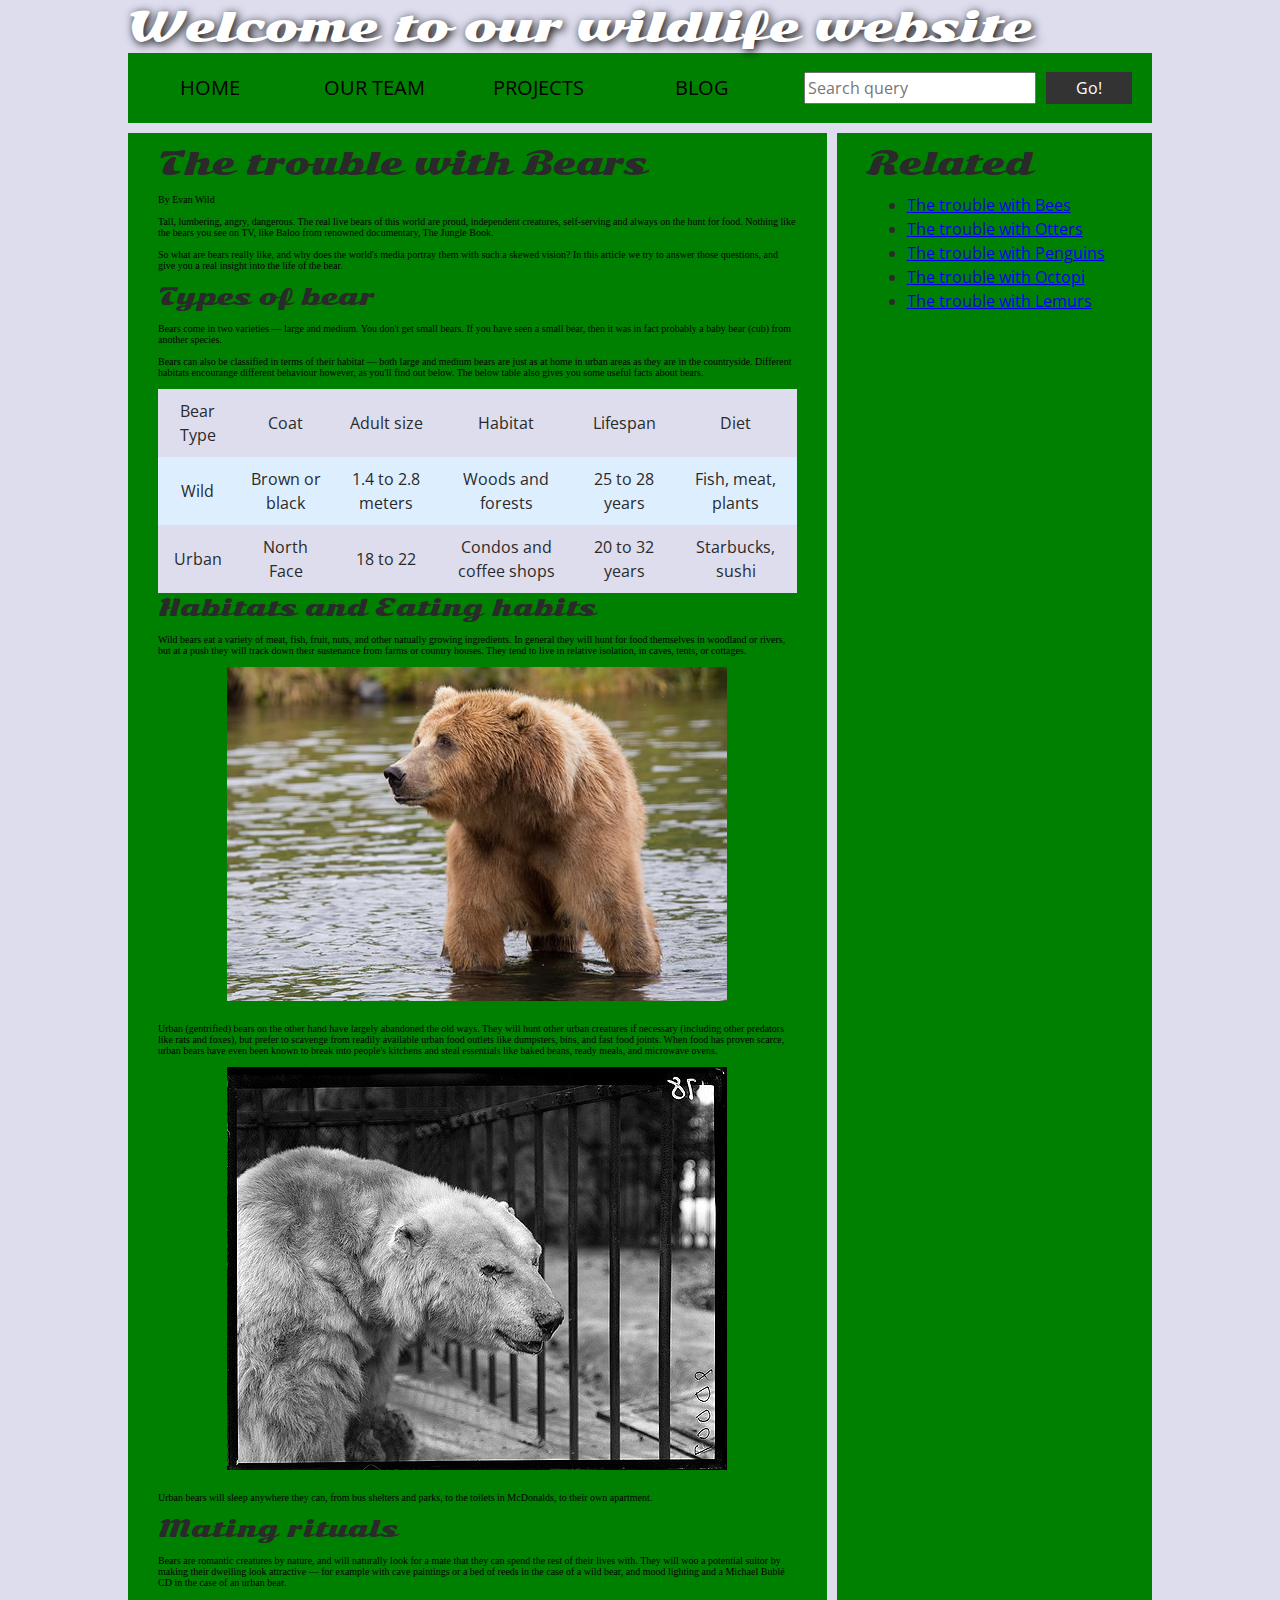
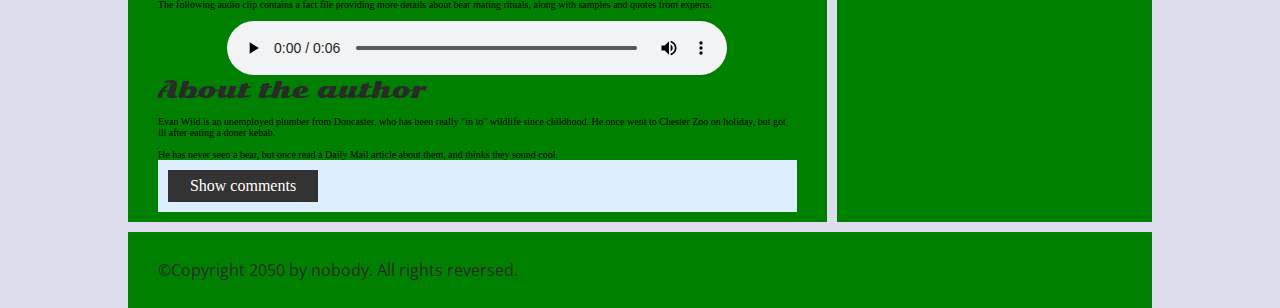
<file: 1st commit/index.html>
<!DOCTYPE html>
<html>
  <head>
    <meta charset="utf-8">
    <!--
      Name:Harshika Vadhavani
      File:index.html
      Date:18-04-2025
      Description: This is the raw unmodified file from mdn docs -->

    <title>Accessibility assessment</title>
    <link href="https://fonts.googleapis.com/css?family=Open+Sans+Condensed:300|Sonsie+One" rel="stylesheet" type="text/css">
    <link rel="stylesheet" href="style.css">

    <!-- the below three lines are a fix to get HTML5 semantic elements working in old versions of Internet Explorer-->
    <!--[if lt IE 9]>
      <script src="http://html5shiv.googlecode.com/svn/trunk/html5.js"></script>
    <![endif]-->
  </head>

  <body>
    <div class="header">
      <font size="7">Welcome to our wildlife website</font>
    </div>

    <div class="nav">
      <ul>
        <li><a href="#">Home</a></li>
        <li><a href="#">Our team</a></li>
        <li><a href="#">Projects</a></li>
        <li><a href="#">Blog</a></li>
      </ul>

      <form class="search">
        <input type="search" name="q" placeholder="Search query">
        <input type="submit" value="Go!">
      </form>
    </div>

    <main>
      <article>
        <font size="6">The trouble with Bears</font>
        <br><br>
        By Evan Wild
        <br><br>
        Tall, lumbering, angry, dangerous. The real live bears of this world are proud, independent creatures, self-serving and always on the hunt for food. Nothing like the bears you see on TV, like Baloo from renowned documentary, The Jungle Book.
        <br><br>
        So what are bears really like, and why does the world's media portray them with such a skewed vision? In this article we try to answer those questions, and give you a real insight into the life of the bear.
        <br><br>
        <font size="5">Types of bear</font>
        <br><br>
        Bears come in two varieties — large and medium. You don't get small bears. If you have seen a small bear, then it was in fact probably a baby bear (cub) from another species.
        <br><br>
        Bears can also be classified in terms of their habitat — both large and medium bears are just as at home in urban areas as they are in the countryside. Different habitats encourange different behaviour however, as you'll find out below. The below table also gives you some useful facts about bears.
        <br><br>
        <table>
          <thead>
            <tr>
              <td>Bear Type</td>
              <td>Coat</td>
              <td>Adult size</td>
              <td>Habitat</td>
              <td>Lifespan</td>
              <td>Diet</td>
            </tr>
          </thead>
          <tbody>
            <tr>
              <td>Wild</td>
              <td>Brown or black</td>
              <td>1.4 to 2.8 meters</td>
              <td>Woods and forests</td>
              <td>25 to 28 years</td>
              <td>Fish, meat, plants</td>
            </tr>
            <tr>
              <td>Urban</td>
              <td>North Face</td>
              <td>18 to 22</td>
              <td>Condos and coffee shops</td>
              <td>20 to 32 years</td>
              <td>Starbucks, sushi</td>
            </tr>
          </tbody>
        </table>

        <font size="5">Habitats and Eating habits</font>
        <br><br>
        Wild bears eat a variety of meat, fish, fruit, nuts, and other natually growing ingredients. In general they will hunt for food themselves in woodland or rivers, but at a push they will track down their sustenance from farms or country houses. They tend to live in relative isolation, in caves, tents, or cottages.
        <br><br>
        <img src="media/wild-bear.jpg">
        <br><br>
        Urban (gentrified) bears on the other hand have largely abandoned the old ways. They will hunt other urban creatures if necessary (including other predators like rats and foxes), but prefer to scavenge from readily available urban food outlets like dumpsters, bins, and fast food joints. When food has proven scarce, urban bears have even been known to break into people's kitchens and steal essentials like baked beans, ready meals, and microwave ovens.
        <br><br>
        <img src="media/urban-bear.jpg">
        <br><br>
        Urban bears will sleep anywhere they can, from bus shelters and parks, to the toilets in McDonalds, to their own apartment.
        <br><br>
        <font size="5">Mating rituals</font>
        <br><br>
        Bears are romantic creatures by nature, and will naturally look for a mate that they can spend the rest of their lives with. They will woo a potential suitor by making their dwelling look attractive — for example with cave paintings or a bed of reeds in the case of a wild bear, and mood lighting and a Michael Bublé CD in the case of an urban bear.
        <br><br>
        The following audio clip contains a fact file providing more details about bear mating rituals, along with samples and quotes from experts.
        <br><br>
        <audio controls>
          <source src="media/bear.mp3" type="audio/mp3">
          <source src="media/bear.ogg" type="audio/ogg">
          <p>It looks like your browser doesn't support HTML5 audio players.</p>
        </audio>

        <aside>

          <font size="5">About the author</font>
        <br><br>
          Evan Wild is an unemployed plumber from Doncaster, who has been really "in to" wildlife since childhood. He once went to Chester Zoo on holiday, but got ill after eating a doner kebab.
        <br><br>
          He has never seen a bear, but once read a Daily Mail article about them, and thinks they sound cool.

        </aside>
        <section class="comments">
          <div class="show-hide">Show comments</div>

          <div class="comment-wrapper">

            <font size="6">Add comment</font>

            <form class="comment-form">
              <div class="flex-pair">
                Your name:
                <input type="text" name="name" id="name" placeholder="Enter your name">
              </div>
              <div class="flex-pair">
                Your comment:
                <input type="text" name="comment" id="comment" placeholder="Enter your comment">
              </div>
              <div>
                <input type="submit" value="Submit comment">
              </div>
            </form>

            <font size="6">Comments</font>

            <ul class="comment-container">

              <li>

                <p>Bob Fossil</p>

                <p>Oh I am so glad you taught me all about the big brown angry guys in the woods. With their sniffing little noses and their bad attitudes, they can sure be a menace — I was thinking of putting them all in a truck and driving them outta here. I run a zoo, you know.</p>

              </li>

            </ul>

          </div>
        </section>
      </article>

      <div class="secondary">
        <font size="6">Related</font>

        <ul>
          <li><a href="#">The trouble with Bees</a></li>
          <li><a href="#">The trouble with Otters</a></li>
          <li><a href="#">The trouble with Penguins</a></li>
          <li><a href="#">The trouble with Octopi</a></li>
          <li><a href="#">The trouble with Lemurs</a></li>
        </ul>
      </div>
    </main>

    <footer>
      <p>©Copyright 2050 by nobody. All rights reversed.</p>
    </footer>

    <script src="main.js"></script>

  </body>
</html>
</file>
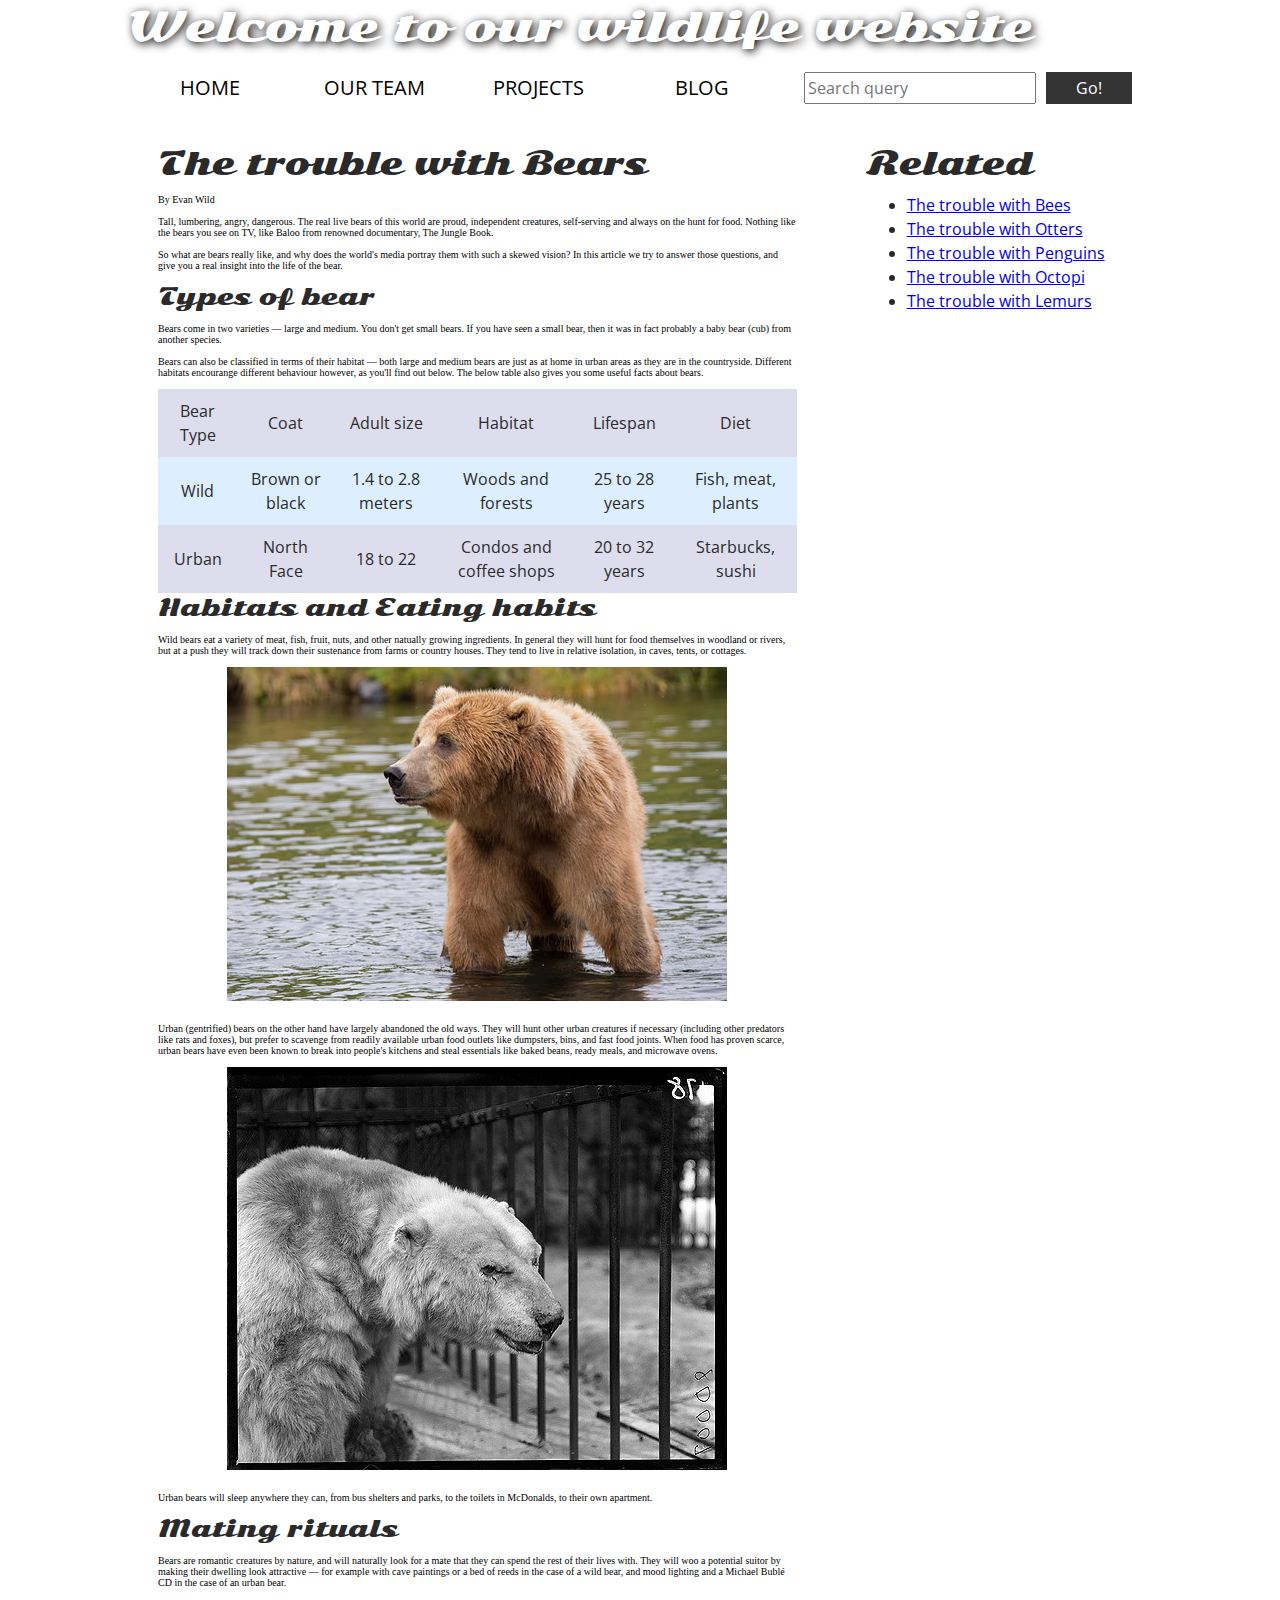
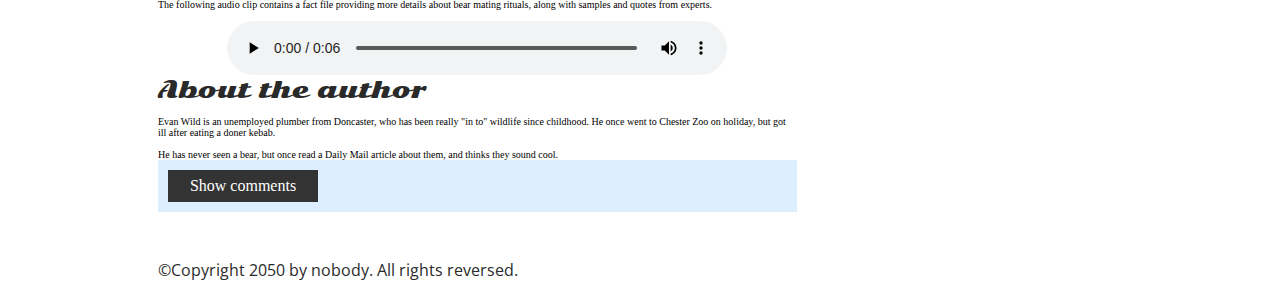
<file: 2/index.html>
<!DOCTYPE html>
<html>
  <head>
    <meta charset="utf-8">
    <!--
      Name:Harshika Vadhavani
      File:index.html
      Date:18-04-2025
      Description: In this i have changed css file for background colors for nav and body class  -->

    <title>Accessibility assessment</title>
    <link href="https://fonts.googleapis.com/css?family=Open+Sans+Condensed:300|Sonsie+One" rel="stylesheet" type="text/css">
    <link rel="stylesheet" href="style.css">

    <!-- the below three lines are a fix to get HTML5 semantic elements working in old versions of Internet Explorer-->
    <!--[if lt IE 9]>
      <script src="http://html5shiv.googlecode.com/svn/trunk/html5.js"></script>
    <![endif]-->
  </head>

  <body>
    <div class="header">
      <font size="7">Welcome to our wildlife website</font>
    </div>

    <div class="nav">
      <ul>
        <li><a href="#">Home</a></li>
        <li><a href="#">Our team</a></li>
        <li><a href="#">Projects</a></li>
        <li><a href="#">Blog</a></li>
      </ul>

      <form class="search">
        <input type="search" name="q" placeholder="Search query">
        <input type="submit" value="Go!">
      </form>
    </div>

    <main>
      <article>
        <font size="6">The trouble with Bears</font>
        <br><br>
        By Evan Wild
        <br><br>
        Tall, lumbering, angry, dangerous. The real live bears of this world are proud, independent creatures, self-serving and always on the hunt for food. Nothing like the bears you see on TV, like Baloo from renowned documentary, The Jungle Book.
        <br><br>
        So what are bears really like, and why does the world's media portray them with such a skewed vision? In this article we try to answer those questions, and give you a real insight into the life of the bear.
        <br><br>
        <font size="5">Types of bear</font>
        <br><br>
        Bears come in two varieties — large and medium. You don't get small bears. If you have seen a small bear, then it was in fact probably a baby bear (cub) from another species.
        <br><br>
        Bears can also be classified in terms of their habitat — both large and medium bears are just as at home in urban areas as they are in the countryside. Different habitats encourange different behaviour however, as you'll find out below. The below table also gives you some useful facts about bears.
        <br><br>
        <table>
          <thead>
            <tr>
              <td>Bear Type</td>
              <td>Coat</td>
              <td>Adult size</td>
              <td>Habitat</td>
              <td>Lifespan</td>
              <td>Diet</td>
            </tr>
          </thead>
          <tbody>
            <tr>
              <td>Wild</td>
              <td>Brown or black</td>
              <td>1.4 to 2.8 meters</td>
              <td>Woods and forests</td>
              <td>25 to 28 years</td>
              <td>Fish, meat, plants</td>
            </tr>
            <tr>
              <td>Urban</td>
              <td>North Face</td>
              <td>18 to 22</td>
              <td>Condos and coffee shops</td>
              <td>20 to 32 years</td>
              <td>Starbucks, sushi</td>
            </tr>
          </tbody>
        </table>

        <font size="5">Habitats and Eating habits</font>
        <br><br>
        Wild bears eat a variety of meat, fish, fruit, nuts, and other natually growing ingredients. In general they will hunt for food themselves in woodland or rivers, but at a push they will track down their sustenance from farms or country houses. They tend to live in relative isolation, in caves, tents, or cottages.
        <br><br>
        <img src="media/wild-bear.jpg">
        <br><br>
        Urban (gentrified) bears on the other hand have largely abandoned the old ways. They will hunt other urban creatures if necessary (including other predators like rats and foxes), but prefer to scavenge from readily available urban food outlets like dumpsters, bins, and fast food joints. When food has proven scarce, urban bears have even been known to break into people's kitchens and steal essentials like baked beans, ready meals, and microwave ovens.
        <br><br>
        <img src="media/urban-bear.jpg">
        <br><br>
        Urban bears will sleep anywhere they can, from bus shelters and parks, to the toilets in McDonalds, to their own apartment.
        <br><br>
        <font size="5">Mating rituals</font>
        <br><br>
        Bears are romantic creatures by nature, and will naturally look for a mate that they can spend the rest of their lives with. They will woo a potential suitor by making their dwelling look attractive — for example with cave paintings or a bed of reeds in the case of a wild bear, and mood lighting and a Michael Bublé CD in the case of an urban bear.
        <br><br>
        The following audio clip contains a fact file providing more details about bear mating rituals, along with samples and quotes from experts.
        <br><br>
        <audio controls>
          <source src="media/bear.mp3" type="audio/mp3">
          <source src="media/bear.ogg" type="audio/ogg">
          <p>It looks like your browser doesn't support HTML5 audio players.</p>
        </audio>

        <aside>

          <font size="5">About the author</font>
        <br><br>
          Evan Wild is an unemployed plumber from Doncaster, who has been really "in to" wildlife since childhood. He once went to Chester Zoo on holiday, but got ill after eating a doner kebab.
        <br><br>
          He has never seen a bear, but once read a Daily Mail article about them, and thinks they sound cool.

        </aside>
        <section class="comments">
          <div class="show-hide">Show comments</div>

          <div class="comment-wrapper">

            <font size="6">Add comment</font>

            <form class="comment-form">
              <div class="flex-pair">
                Your name:
                <input type="text" name="name" id="name" placeholder="Enter your name">
              </div>
              <div class="flex-pair">
                Your comment:
                <input type="text" name="comment" id="comment" placeholder="Enter your comment">
              </div>
              <div>
                <input type="submit" value="Submit comment">
              </div>
            </form>

            <font size="6">Comments</font>

            <ul class="comment-container">

              <li>

                <p>Bob Fossil</p>

                <p>Oh I am so glad you taught me all about the big brown angry guys in the woods. With their sniffing little noses and their bad attitudes, they can sure be a menace — I was thinking of putting them all in a truck and driving them outta here. I run a zoo, you know.</p>

              </li>

            </ul>

          </div>
        </section>
      </article>

      <div class="secondary">
        <font size="6">Related</font>

        <ul>
          <li><a href="#">The trouble with Bees</a></li>
          <li><a href="#">The trouble with Otters</a></li>
          <li><a href="#">The trouble with Penguins</a></li>
          <li><a href="#">The trouble with Octopi</a></li>
          <li><a href="#">The trouble with Lemurs</a></li>
        </ul>
      </div>
    </main>

    <footer>
      <p>©Copyright 2050 by nobody. All rights reversed.</p>
    </footer>

    <script src="main.js"></script>

  </body>
</html>
</file>
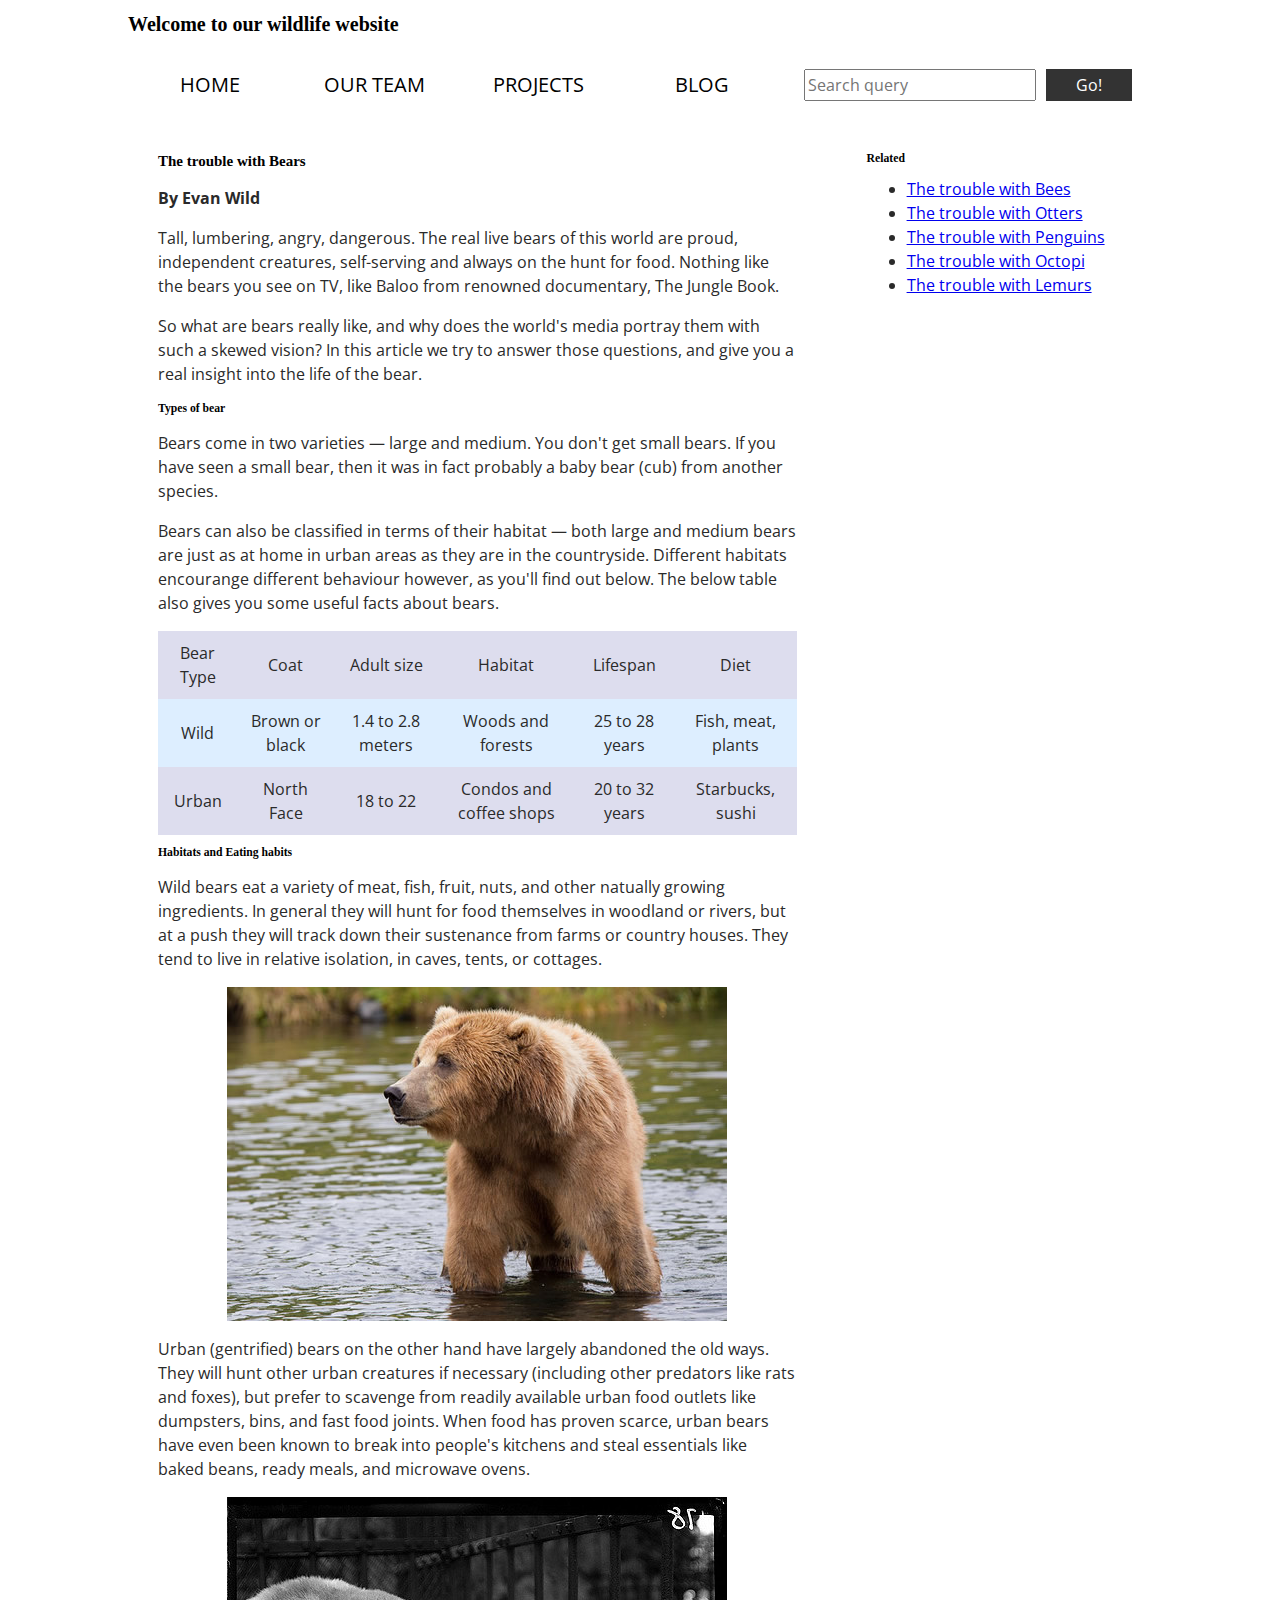
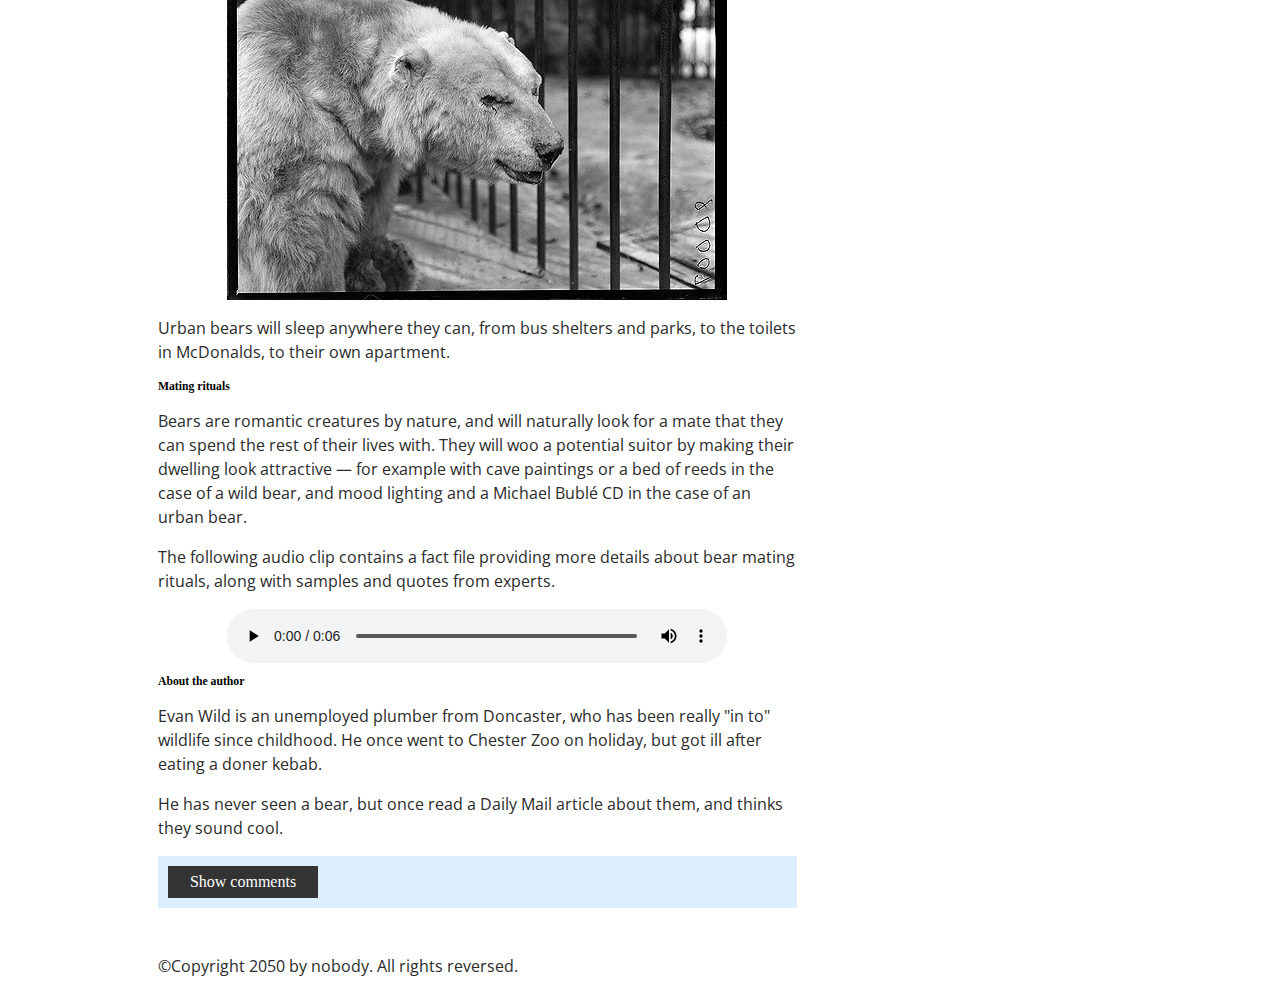
<file: 3/index.html>
<!DOCTYPE html>
<html>
  <head>
    <meta charset="utf-8">
    <!--
      Name:Harshika Vadhavani
      File:index.html
      Date:18-04-2025
      Description: In this I have changed the font tag which is outdated. Header not using <header>, <nav>, and heading tags like <h1>, <h2> 
      so we will change that.
      and also clear heading and adding bold arttributes additionally changing break in each paragraph to <p0> tag for clear code
      Also wrapping navigation inside <nav> and replace the div.nav with semantic tags,
      Images like <img src="media/wild-bear.jpg"> do not include alt text so we added the alt text.

      -->

    <title>Accessibility assessment</title>
    <link href="https://fonts.googleapis.com/css?family=Open+Sans+Condensed:300|Sonsie+One" rel="stylesheet" type="text/css">
    <link rel="stylesheet" href="style.css">

    <!-- the below three lines are a fix to get HTML5 semantic elements working in old versions of Internet Explorer-->
    <!--[if lt IE 9]>
      <script src="http://html5shiv.googlecode.com/svn/trunk/html5.js"></script>
    <![endif]-->
  </head>

  <body>
    <div class="header">
      <h1>Welcome to our wildlife website</h1>
    </div>

    <nav>
      <div class="nav">
  
      <ul>
        <li><a href="#">Home</a></li>
        <li><a href="#">Our team</a></li>
        <li><a href="#">Projects</a></li>
        <li><a href="#">Blog</a></li>
      </ul>
  
    <form class="search">
      <input type="search" name="q" placeholder="Search query">
      <input type="submit" value="Go!">
    </form>
      </div>
    </nav>

    <main>
      <article>
        <h2>The trouble with Bears</h2>
        
        <p><strong>By Evan Wild</strong></p>

        <p>Tall, lumbering, angry, dangerous. The real live bears of this world are proud, independent creatures, self-serving and always on the hunt for food. Nothing like the bears you see on TV, like Baloo from renowned documentary, The Jungle Book.</p>

        
        <p>So what are bears really like, and why does the world's media portray them with such a skewed vision? In this article we try to answer those questions, and give you a real insight into the life of the bear.</p>
        
        <h3>Types of bear</h3>
        
        <p>Bears come in two varieties — large and medium. You don't get small bears. If you have seen a small bear, then it was in fact probably a baby bear (cub) from another species.</p>
      
        <p>Bears can also be classified in terms of their habitat — both large and medium bears are just as at home in urban areas as they are in the countryside. Different habitats encourange different behaviour however, as you'll find out below. The below table also gives you some useful facts about bears.</p>
   
        <table>
          <thead>
            <tr>
              <td>Bear Type</td>
              <td>Coat</td>
              <td>Adult size</td>
              <td>Habitat</td>
              <td>Lifespan</td>
              <td>Diet</td>
            </tr>
          </thead>
          <tbody>
            <tr>
              <td>Wild</td>
              <td>Brown or black</td>
              <td>1.4 to 2.8 meters</td>
              <td>Woods and forests</td>
              <td>25 to 28 years</td>
              <td>Fish, meat, plants</td>
            </tr>
            <tr>
              <td>Urban</td>
              <td>North Face</td>
              <td>18 to 22</td>
              <td>Condos and coffee shops</td>
              <td>20 to 32 years</td>
              <td>Starbucks, sushi</td>
            </tr>
          </tbody>
        </table>

        <h3>Habitats and Eating habits</h3>
       
       <p>Wild bears eat a variety of meat, fish, fruit, nuts, and other natually growing ingredients. In general they will hunt for food themselves in woodland or rivers, but at a push they will track down their sustenance from farms or country houses. They tend to live in relative isolation, in caves, tents, or cottages.</p>

       <img src="media/wild-bear.jpg" alt="wild bear in its forest habitat">

        <p>Urban (gentrified) bears on the other hand have largely abandoned the old ways. They will hunt other urban creatures if necessary (including other predators like rats and foxes), but prefer to scavenge from readily available urban food outlets like dumpsters, bins, and fast food joints. When food has proven scarce, urban bears have even been known to break into people's kitchens and steal essentials like baked beans, ready meals, and microwave ovens.</p>

        <img src="media/urban-bear.jpg" alt="urban bear eummaging in a city trash bin">

        <p>Urban bears will sleep anywhere they can, from bus shelters and parks, to the toilets in McDonalds, to their own apartment.</p>

        <h3>Mating rituals</h3>

        <p>Bears are romantic creatures by nature, and will naturally look for a mate that they can spend the rest of their lives with. They will woo a potential suitor by making their dwelling look attractive — for example with cave paintings or a bed of reeds in the case of a wild bear, and mood lighting and a Michael Bublé CD in the case of an urban bear.</p>

        <p>The following audio clip contains a fact file providing more details about bear mating rituals, along with samples and quotes from experts.</p>

        <audio controls>
          <source src="media/bear.mp3" type="audio/mp3">
          <source src="media/bear.ogg" type="audio/ogg">
          <p>It looks like your browser doesn't support HTML5 audio players.</p>
        </audio>

        <aside>

          <h3>About the author</h3>

          <p>Evan Wild is an unemployed plumber from Doncaster, who has been really "in to" wildlife since childhood. He once went to Chester Zoo on holiday, but got ill after eating a doner kebab.</p>
  
          <p>He has never seen a bear, but once read a Daily Mail article about them, and thinks they sound cool.</p>
  
        </aside>
        <section class="comments">
          <div class="show-hide">Show comments</div>

          <div class="comment-wrapper">

            <h3>Add comment</h3>

            <form class="comment-form">
              <div class="flex-pair">
                Your name:
                <input type="text" name="name" id="name" placeholder="Enter your name">
              </div>
              <div class="flex-pair">
                Your comment:
                <input type="text" name="comment" id="comment" placeholder="Enter your comment">
              </div>
              <div>
                <input type="submit" value="Submit comment">
              </div>
            </form>

            <h3>Comments</h3>

            <ul class="comment-container">

              <li>

                <p>Bob Fossil</p>

                <p>Oh I am so glad you taught me all about the big brown angry guys in the woods. With their sniffing little noses and their bad attitudes, they can sure be a menace — I was thinking of putting them all in a truck and driving them outta here. I run a zoo, you know.</p>

              </li>

            </ul>

          </div>
        </section>
      </article>

      <div class="secondary">
        <h3>Related</h3>

        <ul>
          <li><a href="#">The trouble with Bees</a></li>
          <li><a href="#">The trouble with Otters</a></li>
          <li><a href="#">The trouble with Penguins</a></li>
          <li><a href="#">The trouble with Octopi</a></li>
          <li><a href="#">The trouble with Lemurs</a></li>
        </ul>
      </div>
    </main>

    <footer>
      <p>©Copyright 2050 by nobody. All rights reversed.</p>
    </footer>

    <script src="main.js"></script>

  </body>
</html>
</file>
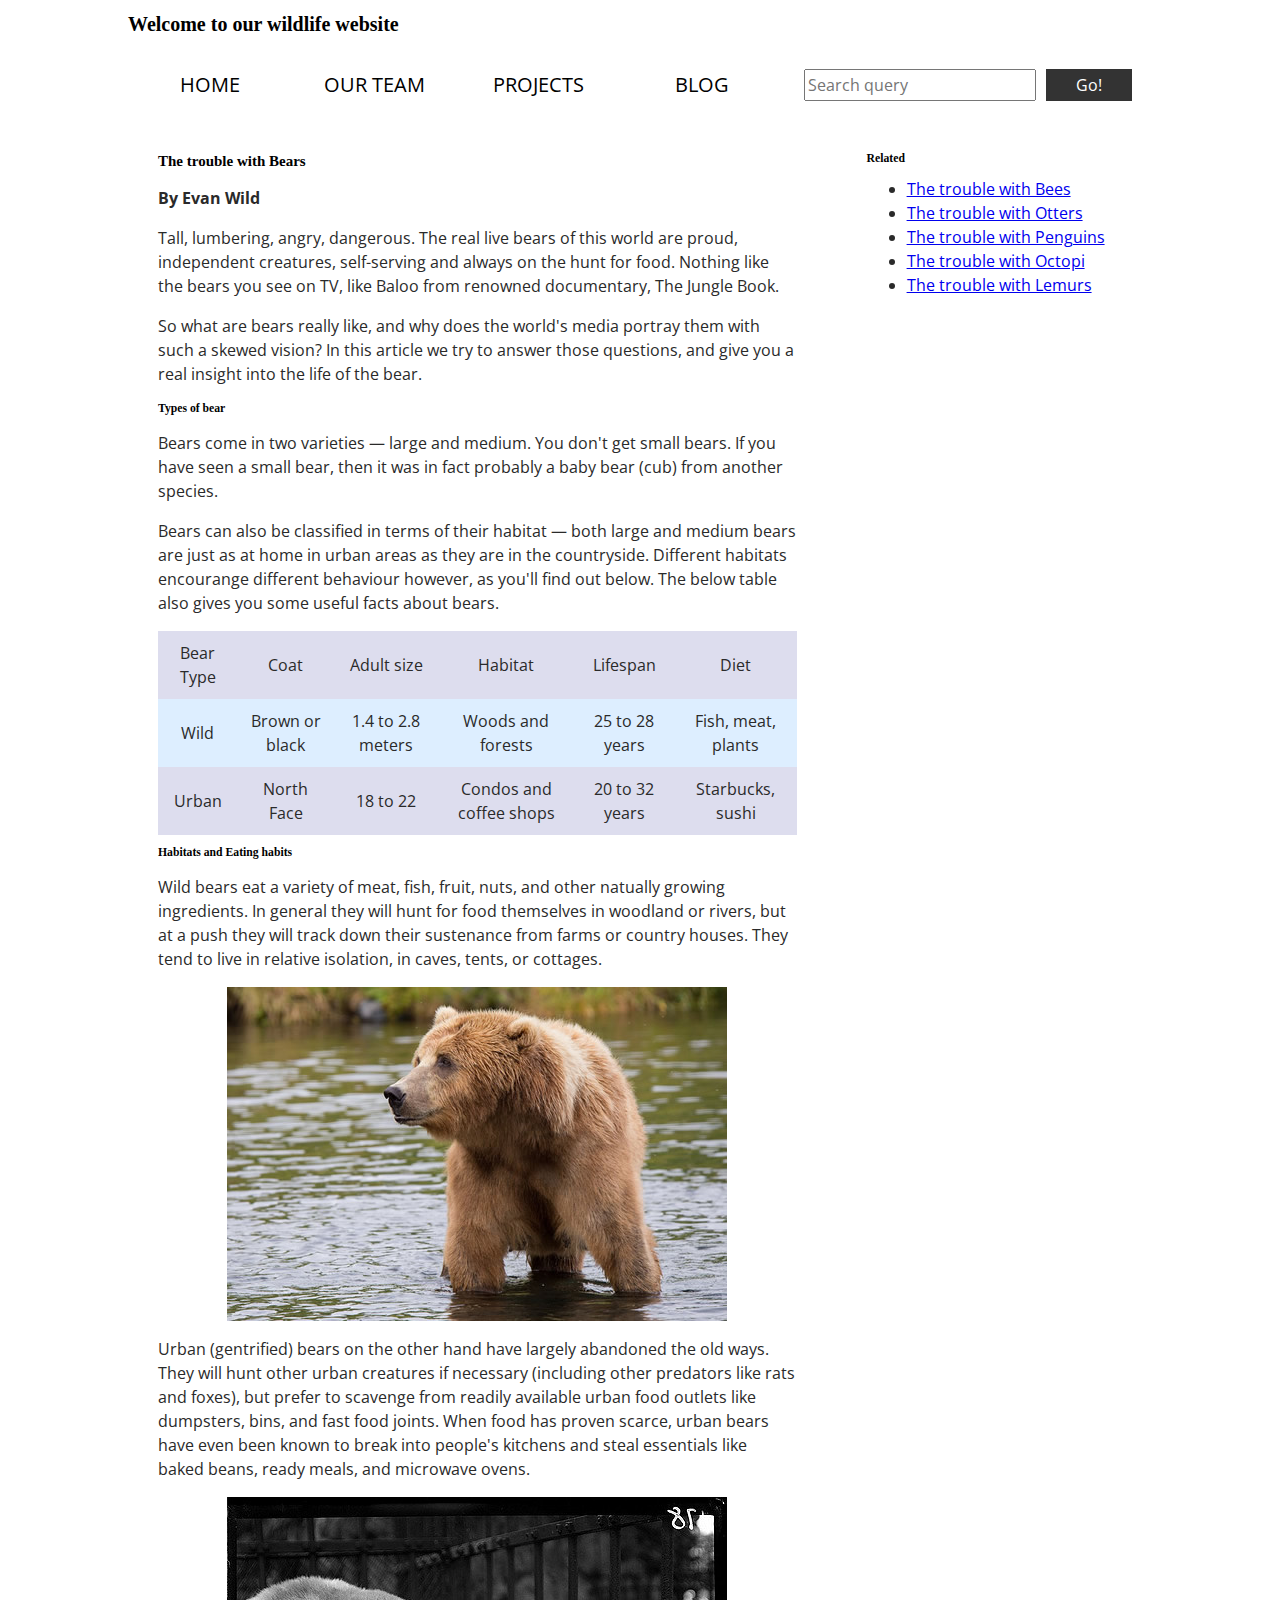
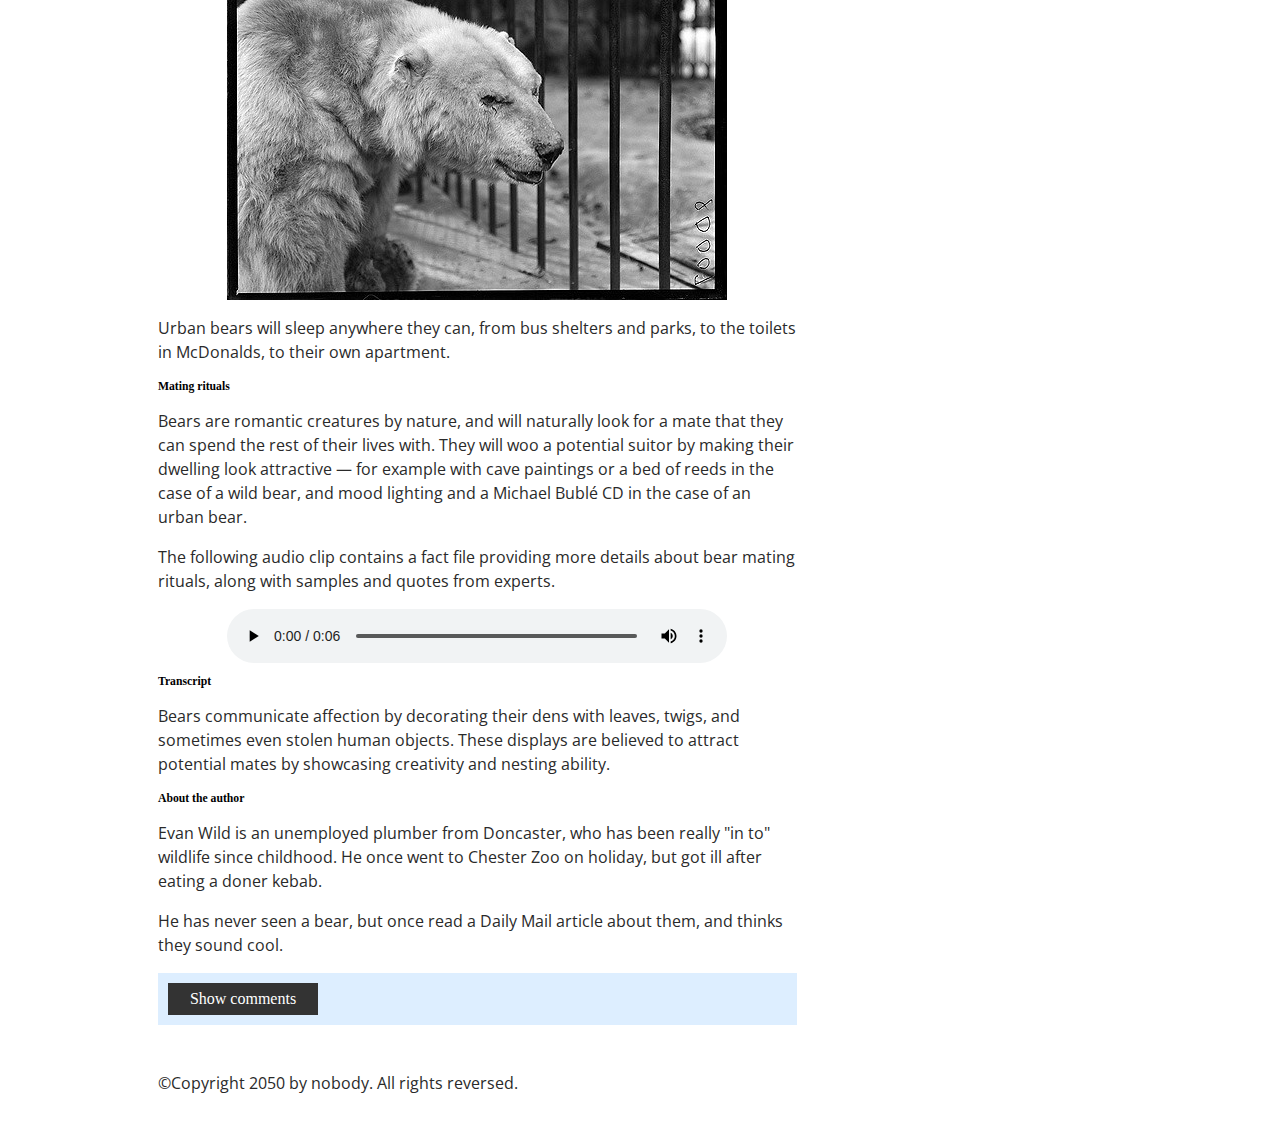
<file: 4/index.html>
<!DOCTYPE html>
<html>
  <head>
    <meta charset="utf-8">
    <!--
      Name:Harshika Vadhavani
      File:index.html
      Date:18-04-2025
      Description: The audio element does not have a transcript,So adding a text transcript below the audio player in the file.
      There are no <label> elements for the form fields,the form fields aren’t associated with their inputs.
      So we will make sure <label> and input are properly paired by using for="..." and id="...".

      -->

    <title>Accessibility assessment</title>
    <link href="https://fonts.googleapis.com/css?family=Open+Sans+Condensed:300|Sonsie+One" rel="stylesheet" type="text/css">
    <link rel="stylesheet" href="style.css">

    <!-- the below three lines are a fix to get HTML5 semantic elements working in old versions of Internet Explorer-->
    <!--[if lt IE 9]>
      <script src="http://html5shiv.googlecode.com/svn/trunk/html5.js"></script>
    <![endif]-->
  </head>

  <body>
    <div class="header">
      <h1>Welcome to our wildlife website</h1>
    </div>

    <div class="nav">
      <ul>
        <li><a href="#">Home</a></li>
        <li><a href="#">Our team</a></li>
        <li><a href="#">Projects</a></li>
        <li><a href="#">Blog</a></li>
      </ul>

      <form class="search">
        <input type="search" name="q" placeholder="Search query">
        <input type="submit" value="Go!">
      </form>
    </div>

    <main>
      <article>
        <h2>The trouble with Bears</h2>
        
        <p><strong>By Evan Wild</strong></p>

        <p>Tall, lumbering, angry, dangerous. The real live bears of this world are proud, independent creatures, self-serving and always on the hunt for food. Nothing like the bears you see on TV, like Baloo from renowned documentary, The Jungle Book.</p>

        
        <p>So what are bears really like, and why does the world's media portray them with such a skewed vision? In this article we try to answer those questions, and give you a real insight into the life of the bear.</p>
        
        <h3>Types of bear</h3>
        
        <p>Bears come in two varieties — large and medium. You don't get small bears. If you have seen a small bear, then it was in fact probably a baby bear (cub) from another species.</p>
      
        <p>Bears can also be classified in terms of their habitat — both large and medium bears are just as at home in urban areas as they are in the countryside. Different habitats encourange different behaviour however, as you'll find out below. The below table also gives you some useful facts about bears.</p>
   
        <table>
          <thead>
            <tr>
              <td>Bear Type</td>
              <td>Coat</td>
              <td>Adult size</td>
              <td>Habitat</td>
              <td>Lifespan</td>
              <td>Diet</td>
            </tr>
          </thead>
          <tbody>
            <tr>
              <td>Wild</td>
              <td>Brown or black</td>
              <td>1.4 to 2.8 meters</td>
              <td>Woods and forests</td>
              <td>25 to 28 years</td>
              <td>Fish, meat, plants</td>
            </tr>
            <tr>
              <td>Urban</td>
              <td>North Face</td>
              <td>18 to 22</td>
              <td>Condos and coffee shops</td>
              <td>20 to 32 years</td>
              <td>Starbucks, sushi</td>
            </tr>
          </tbody>
        </table>

        <h3>Habitats and Eating habits</h3>
       
       <p>Wild bears eat a variety of meat, fish, fruit, nuts, and other natually growing ingredients. In general they will hunt for food themselves in woodland or rivers, but at a push they will track down their sustenance from farms or country houses. They tend to live in relative isolation, in caves, tents, or cottages.</p>

       <img src="media/wild-bear.jpg" alt="wild bear in its forest habitat">

        <p>Urban (gentrified) bears on the other hand have largely abandoned the old ways. They will hunt other urban creatures if necessary (including other predators like rats and foxes), but prefer to scavenge from readily available urban food outlets like dumpsters, bins, and fast food joints. When food has proven scarce, urban bears have even been known to break into people's kitchens and steal essentials like baked beans, ready meals, and microwave ovens.</p>

        <img src="media/urban-bear.jpg" alt="urban bear eummaging in a city trash bin">

        <p>Urban bears will sleep anywhere they can, from bus shelters and parks, to the toilets in McDonalds, to their own apartment.</p>

        <h3>Mating rituals</h3>

        <p>Bears are romantic creatures by nature, and will naturally look for a mate that they can spend the rest of their lives with. They will woo a potential suitor by making their dwelling look attractive — for example with cave paintings or a bed of reeds in the case of a wild bear, and mood lighting and a Michael Bublé CD in the case of an urban bear.</p>

        <p>The following audio clip contains a fact file providing more details about bear mating rituals, along with samples and quotes from experts.</p>

        <audio controls aria-label="Audio fact about bear mating rituals">
          <source src="media/bear.mp3" type="audio/mp3">
          <source src="media/bear.ogg" type="audio/ogg">
          <p>It looks like your browser doesn't support HTML5 audio players. 
            Listen to the audio at <a href="media/bear.mp3">this link></a>
          </p>
        </audio>
        <section aria-label="Transcript of bear mating audio">
            <h3>Transcript</h3>
            <p>Bears communicate affection by decorating their dens with leaves, twigs, and sometimes even stolen human objects. These displays are believed to attract potential mates by showcasing creativity and nesting ability.</p>
        </section>

        <aside>

          <h3>About the author</h3>

          <p>Evan Wild is an unemployed plumber from Doncaster, who has been really "in to" wildlife since childhood. He once went to Chester Zoo on holiday, but got ill after eating a doner kebab.</p>
  
          <p>He has never seen a bear, but once read a Daily Mail article about them, and thinks they sound cool.</p>
  
        </aside>
        <section class="comments">
          <div class="show-hide">Show comments</div>

          <div class="comment-wrapper">

            <h3>Add comment</h3>

            <form class="comment-form" aria-label="Comment form">
              <div class="flex-pair">
                <label for="name">Your name:</label>
                <input type="text" name="name" id="name" placeholder="Enter your name">
              </div>
              <div class="flex-pair">
                <label for="comment">Your comment:</label>
                <input type="text" name="comment" id="comment" placeholder="Enter your comment">
              </div>
              <div>
                <input type="submit" value="Submit comment">
              </div>
            </form>

            <h3>Comments</h3>

            <ul class="comment-container">

              <li>

                <p>Bob Fossil</p>

                <p>Oh I am so glad you taught me all about the big brown angry guys in the woods. With their sniffing little noses and their bad attitudes, they can sure be a menace — I was thinking of putting them all in a truck and driving them outta here. I run a zoo, you know.</p>

              </li>

            </ul>

          </div>
        </section>
      </article>

      <div class="secondary">
        <h3>Related</h3>

        <ul>
          <li><a href="#">The trouble with Bees</a></li>
          <li><a href="#">The trouble with Otters</a></li>
          <li><a href="#">The trouble with Penguins</a></li>
          <li><a href="#">The trouble with Octopi</a></li>
          <li><a href="#">The trouble with Lemurs</a></li>
        </ul>
      </div>
    </main>

    <footer>
      <p>©Copyright 2050 by nobody. All rights reversed.</p>
    </footer>

    <script src="main.js"></script>

  </body>
</html>
</file>
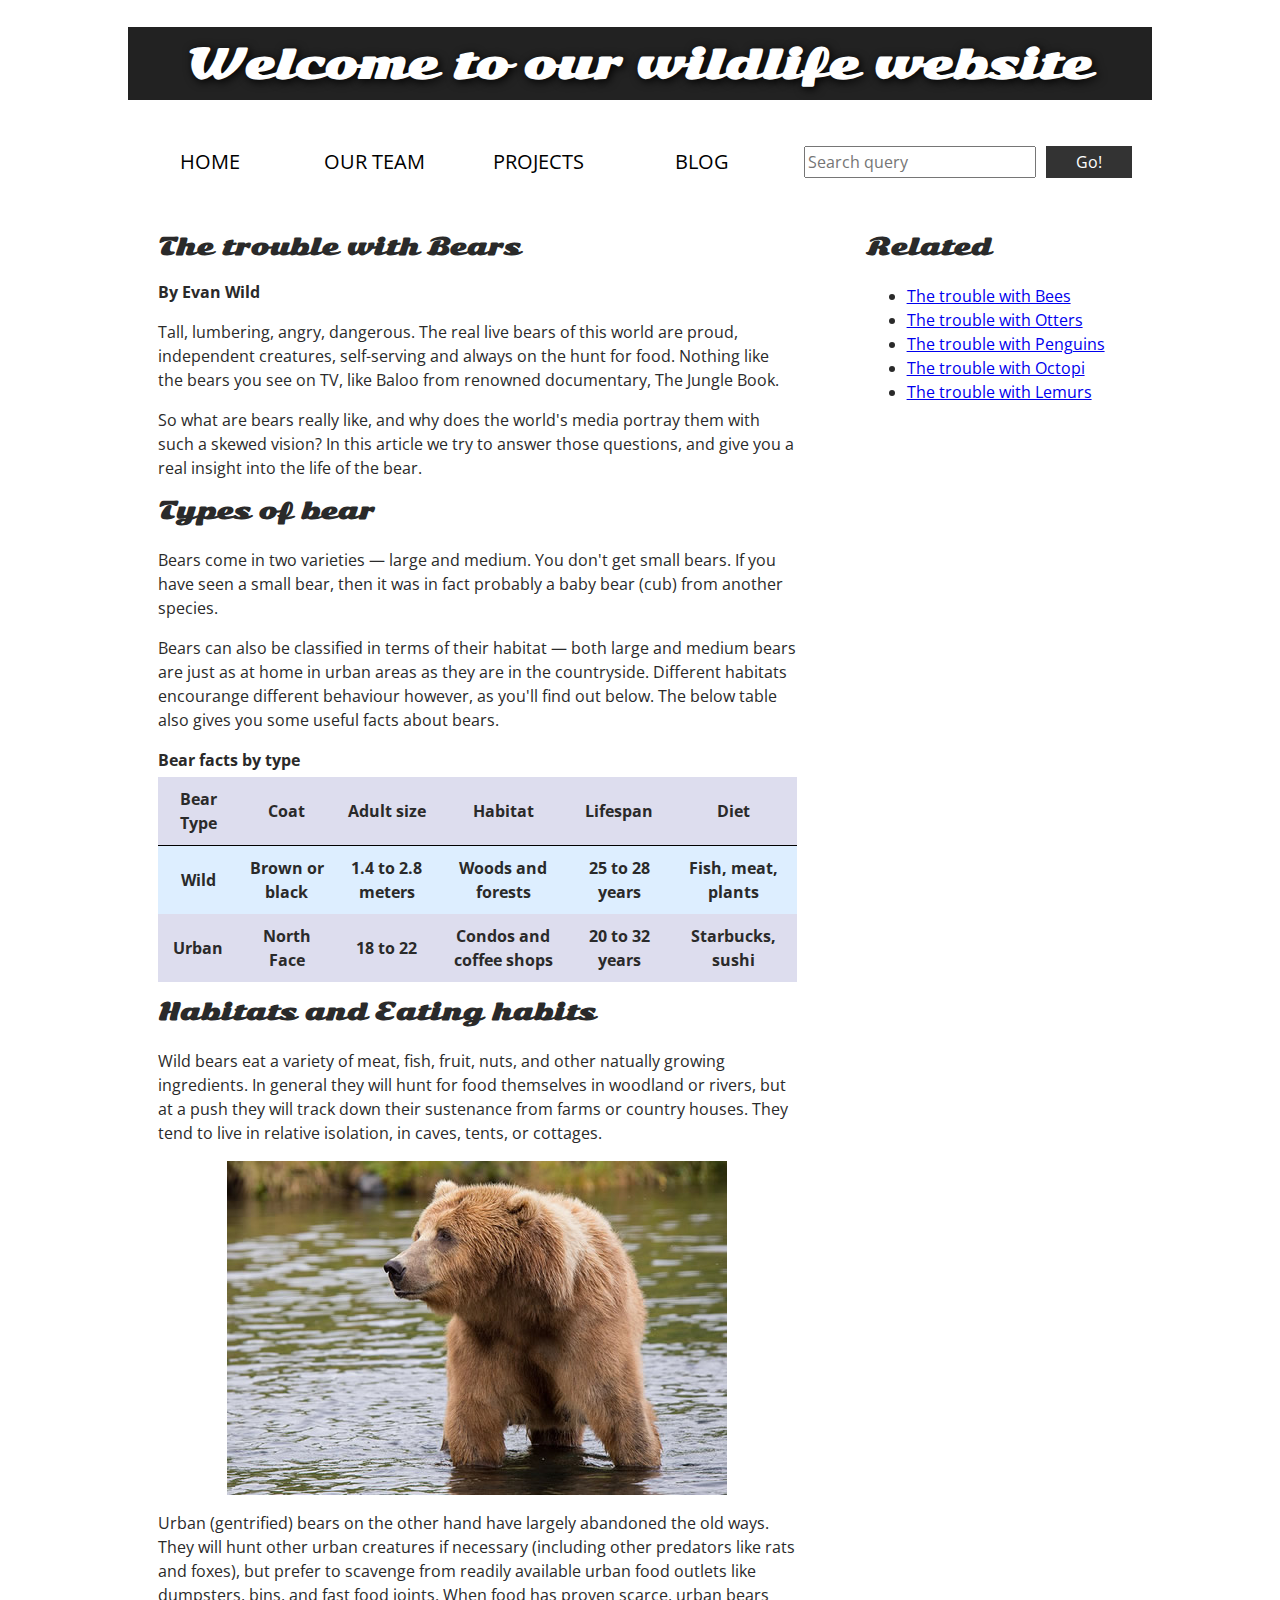
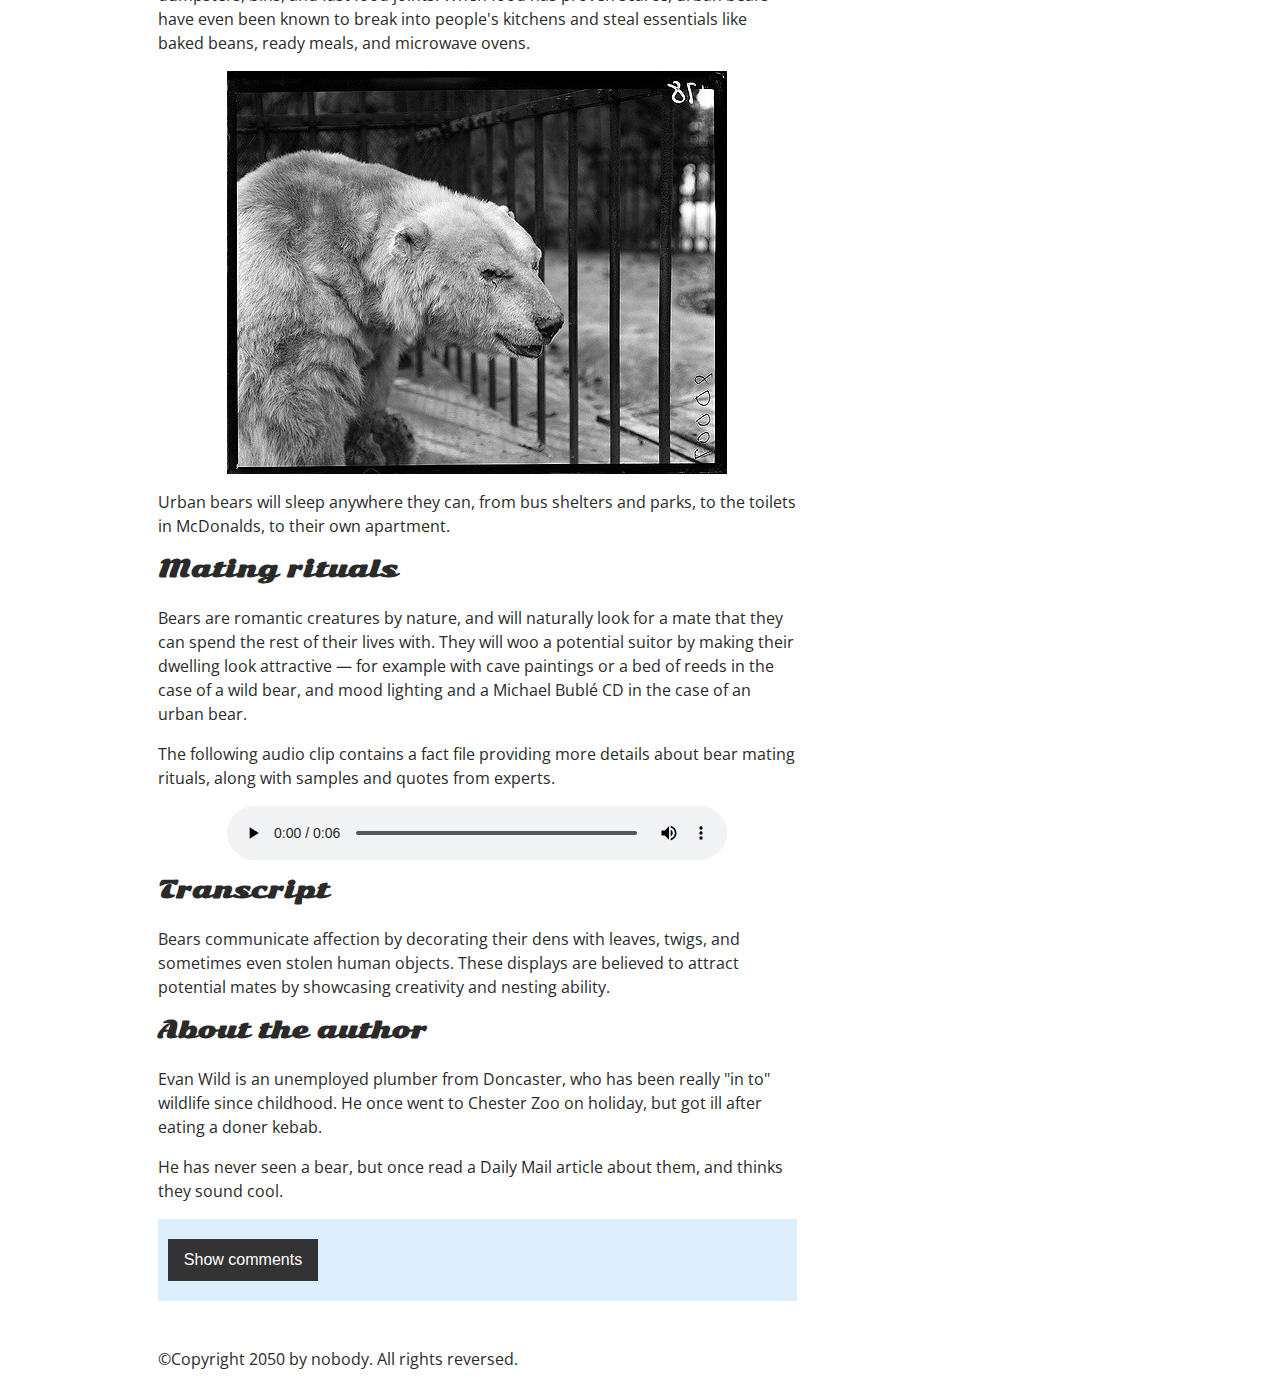
<file: 5/index.html>
<!DOCTYPE html>
<html>
  <head>
    <meta charset="utf-8">


   <!--
      Name:Harshika Vadhavani
      File:index.html
      Date:18-04-2025
      Description: The “Show comments” button is a <div>, which is not keyboard-accessible,So we will fix it by replacing
       it with a <button> and will also upadte the js to work with the this onclick events 
      Table headers are inside <td> instead of <th>so we will change that and there is no scope attributes for headers so we will add 
       those, Also considering adding a <caption> to describe the table.
      Adding some minor details and also changing the look of headers in css file to get perfect shape and size of it
      
    -->

    <title>Accessibility assessment</title>
    <link href="https://fonts.googleapis.com/css?family=Open+Sans+Condensed:300|Sonsie+One" rel="stylesheet" type="text/css">
    <link rel="stylesheet" href="style.css">

    <!-- the below three lines are a fix to get HTML5 semantic elements working in old versions of Internet Explorer-->
    <!--[if lt IE 9]>
      <script src="http://html5shiv.googlecode.com/svn/trunk/html5.js"></script>
    <![endif]-->
  </head>

  <body>
    <div class="header">
      <h1>Welcome to our wildlife website</h1>
    </div>

    <nav>
        <div class="nav">
    
        <ul>
          <li><a href="#">Home</a></li>
          <li><a href="#">Our team</a></li>
          <li><a href="#">Projects</a></li>
          <li><a href="#">Blog</a></li>
        </ul>
    
      <form class="search">
        <input type="search" name="q" placeholder="Search query">
        <input type="submit" value="Go!">
      </form>
    </div>
    </nav>
    <main>
      <article>
        <h2>The trouble with Bears</h2>
        
        <p><strong>By Evan Wild</strong></p>

        <p>Tall, lumbering, angry, dangerous. The real live bears of this world are proud, independent creatures, self-serving and always on the hunt for food. Nothing like the bears you see on TV, like Baloo from renowned documentary, The Jungle Book.</p>

        
        <p>So what are bears really like, and why does the world's media portray them with such a skewed vision? In this article we try to answer those questions, and give you a real insight into the life of the bear.</p>
        
        <h3>Types of bear</h3>
        
        <p>Bears come in two varieties — large and medium. You don't get small bears. If you have seen a small bear, then it was in fact probably a baby bear (cub) from another species.</p>
      
        <p>Bears can also be classified in terms of their habitat — both large and medium bears are just as at home in urban areas as they are in the countryside. Different habitats encourange different behaviour however, as you'll find out below. The below table also gives you some useful facts about bears.</p>
   
        <table summary="Facts about types of bears">
            <caption>Bear facts by type</caption>
          <thead>
            <tr>
              <th scope="col">Bear Type</th>
              <th scope="col">Coat</th>
              <th scope="col">Adult size</th>
              <th scope="col">Habitat</th>
              <th scope="col"> Lifespan</th>
              <th scope="col">Diet</th>
            </tr>
          </thead>
          <tbody>
            <tr>
              <th scope="row">Wild</th>
              <th>Brown or black</th>
              <th>1.4 to 2.8 meters</th>
              <th>Woods and forests</th>
              <th>25 to 28 years</th>
              <th>Fish, meat, plants</th>
            </tr>
            <tr>
              <th scope="row">Urban</th>
              <th>North Face</th>
              <th>18 to 22</th>
              <th>Condos and coffee shops</th>
              <th>20 to 32 years</th>
              <th>Starbucks, sushi</th>
            </tr>
          </tbody>
        </table>

        <h3>Habitats and Eating habits</h3>
       
       <p>Wild bears eat a variety of meat, fish, fruit, nuts, and other natually growing ingredients. In general they will hunt for food themselves in woodland or rivers, but at a push they will track down their sustenance from farms or country houses. They tend to live in relative isolation, in caves, tents, or cottages.</p>

       <img src="media/wild-bear.jpg" alt="wild bear in its forest habitat">

        <p>Urban (gentrified) bears on the other hand have largely abandoned the old ways. They will hunt other urban creatures if necessary (including other predators like rats and foxes), but prefer to scavenge from readily available urban food outlets like dumpsters, bins, and fast food joints. When food has proven scarce, urban bears have even been known to break into people's kitchens and steal essentials like baked beans, ready meals, and microwave ovens.</p>

        <img src="media/urban-bear.jpg" alt="urban bear eummaging in a city trash bin">

        <p>Urban bears will sleep anywhere they can, from bus shelters and parks, to the toilets in McDonalds, to their own apartment.</p>

        <h3>Mating rituals</h3>

        <p>Bears are romantic creatures by nature, and will naturally look for a mate that they can spend the rest of their lives with. They will woo a potential suitor by making their dwelling look attractive — for example with cave paintings or a bed of reeds in the case of a wild bear, and mood lighting and a Michael Bublé CD in the case of an urban bear.</p>

        <p>The following audio clip contains a fact file providing more details about bear mating rituals, along with samples and quotes from experts.</p>

        <audio controls aria-label="Audio fact about bear mating rituals">
          <source src="media/bear.mp3" type="audio/mp3">
          <source src="media/bear.ogg" type="audio/ogg">
          <p>It looks like your browser doesn't support HTML5 audio players. 
            Listen to the audio at <a href="media/bear.mp3">this link></a>
          </p>
        </audio>
        <section aria-label="Transcript of bear mating audio">
            <h3>Transcript</h3>
            <p>Bears communicate affection by decorating their dens with leaves, twigs, and sometimes even stolen human objects. These displays are believed to attract potential mates by showcasing creativity and nesting ability.</p>
        </section>
        <aside>

          <h3>About the author</h3>

        <p>Evan Wild is an unemployed plumber from Doncaster, who has been really "in to" wildlife since childhood. He once went to Chester Zoo on holiday, but got ill after eating a doner kebab.</p>

        <p>He has never seen a bear, but once read a Daily Mail article about them, and thinks they sound cool.</p>

        </aside>
        <section class="comments">
          <button class="show-hide" aria-expanded="false">Show comments</button>

          <div class="comment-wrapper" hidden>

            <h3>Add comment</h3>

            <form class="comment-form" aria-label="Comment form">
              <div class="flex-pair">
                <label for="name">Your name:</label>
                <input type="text" name="name" id="name" placeholder="Enter your name">
              </div>
              <div class="flex-pair">
                <label for="comment">Your comment:</label>
                <input type="text" name="comment" id="comment" placeholder="Enter your comment">
              </div>
              <div>
                <input type="submit" value="Submit comment">
              </div>
            </form>

            <h3>Comments</h3>

            <ul class="comment-container">

              <li>

                <p>Bob Fossil</p>

                <p>Oh I am so glad you taught me all about the big brown angry guys in the woods. With their sniffing little noses and their bad attitudes, they can sure be a menace — I was thinking of putting them all in a truck and driving them outta here. I run a zoo, you know.</p>

              </li>

            </ul>

          </div>
        </section>
      </article>

      <aside class="secondary">
        <h3>Related</h3>

        <ul>
          <li><a href="#">The trouble with Bees</a></li>
          <li><a href="#">The trouble with Otters</a></li>
          <li><a href="#">The trouble with Penguins</a></li>
          <li><a href="#">The trouble with Octopi</a></li>
          <li><a href="#">The trouble with Lemurs</a></li>
        </ul>
      </aside>
    </main>

    <footer>
      <p>©Copyright 2050 by nobody. All rights reversed.</p>
    </footer>

    <script src="main.js"></script>

  </body>
</html>
</file>
<file: 1st commit/style.css>
/* || General setup */

html, body {
  margin: 0;
  padding: 0;
}

html {
  font-size: 10px;
  background-color: #dde;
}

body {
  width: 80%;
  min-width: 1024px;
  margin: 0 auto;
}

/* || typography */

font[size="7"], font[size="6"], font[size="5"] {
  font-family: 'Sonsie One', cursive;
  color: #2a2a2a;
}

p, input, li, table, label {
  font-family: 'Open Sans Condensed', sans-serif;
  color: #2a2a2a;
}

font[size="7"] {
  font-size: 4rem;
  text-align: center;
  color: white;
  text-shadow: 2px 2px 10px black;
}

font[size="6"] {
  font-size: 3rem;
  text-align: center;
}

font[size="5"] {
  font-size: 2.2rem;
}

p, li, table {
  font-size: 1.6rem;
  line-height: 1.5;
}

/* || header layout */

div[class="nav"], article, footer, .secondary {
  background-color: green;
}

article, footer, .secondary {
  padding: 10px 30px;
}

article {
  margin-right: 10px;
}

div[class="nav"] {
  height: 50px;
  background-color: ff80ff;
  display: flex;
  padding: 1% 0;
  margin-bottom: 10px;
}

div[class="nav"] ul {
  padding: 0;
  list-style-type: none;
  flex: 2;
  display: flex;
}

div[class="nav"] li {
  display: inline;
  text-align: center;
  flex: 1;
}

div[class="nav"] a {
  display: inline-block;
  font-size: 2rem;
  text-transform: uppercase;
  text-decoration: none;
  color: black;
}

div[class="nav"] .search {
  flex: 1;
  display: flex;
  align-items: center;
  height: 100%;
  padding: 0 2em;
}

.search input {
  font-size: 1.6rem;
  height: 32px;
}

.search input[type="search"] {
  flex: 3;
}

.search input[type="submit"] {
  flex: 1;
  margin-left: 1rem;
  background: #333;
  border: 0;
  color: white;
}

/* || main layout */

main {
  display: flex;
}

article {
  flex: 5;
}

.secondary {
  flex: 2;
}

footer {
  margin-top: 10px;
}

/* Table styling */

table {
  width: 100%;
  background-color: #dde;
  border-collapse: collapse;
}

th, td {
  padding: 10px;
}

td {
  text-align: center;
}

th[scope="col"] {
  border-bottom: 1px solid black;
}

tbody tr:nth-child(odd) {
  background-color: #def;
}

/* styling content images and audio */

img, audio {
  display: block;
  margin: 0 auto;
}

audio {
  width: 500px;
}

/* Comments styling */

.comments {
  background-color: #def;
  padding: 10px;
}

.show-hide {
  cursor: pointer;
}

.comments font[size="6"] {
  font-size: 2rem;
}

.comments font[size="6"]:nth-of-type(2) {
  margin-bottom: 0;
}

.comment-form {
  margin-bottom: 3rem;
}

.comment-form .flex-pair {
  display: flex;
  padding: 0 3rem 1rem;
}

.comment-form label {
  align-self: center;
  flex: 2;
  text-align: right;
}

.comment-form input {
  margin-left: 1rem;
  flex: 6;
}

.show-hide {
  text-align: center;
  width: 150px;
}

.comment-form input, .comment-form label, .show-hide {
  font-size: 1.6rem;
  line-height: 32px;
}

.comment-form input[type="submit"], .show-hide {
  background: #333;
  border: 0;
  color: white;
}

.comment-form input[type="submit"] {
  width: 30%;
  display: block;
  margin: 0 auto;
}

.comment-container {
  margin-top: 0;
}

.comment-container li {
  list-style-type: none;
  display: flex;
}

.comment-container li p:nth-child(1) {
  flex: 1;
  font-weight: bold;
}

.comment-container li p:nth-child(2) {
  flex: 5;
}
</file>
<file: 2/style.css>
/* || General setup */

html, body {
  margin: 0;
  padding: 0;
  font-size: 10px;
  background-color: white;
  color: black;
}


body {
  width: 80%;
  min-width: 1024px;
  margin: 0 auto;
}

/* || typography */

font[size="7"], font[size="6"], font[size="5"] {
  font-family: 'Sonsie One', cursive;
  color: #2a2a2a;
}

p, input, li, table, label {
  font-family: 'Open Sans Condensed', sans-serif;
  color: #2a2a2a;
}

font[size="7"] {
  font-size: 4rem;
  text-align: center;
  color: white;
  text-shadow: 2px 2px 10px black;
}

font[size="6"] {
  font-size: 3rem;
  text-align: center;
}

font[size="5"] {
  font-size: 2.2rem;
}

p, li, table {
  font-size: 1.6rem;
  line-height: 1.5;
}

/* || header layout */

div[class="nav"], article, footer, .secondary {
  background-color: white;
}

article, footer, .secondary {
  padding: 10px 30px;
}

article {
  margin-right: 10px;
}

div[class="nav"] {
  height: 50px;
  background-color: ff80ff;
  display: flex;
  padding: 1% 0;
  margin-bottom: 10px;
}

div[class="nav"] ul {
  padding: 0;
  list-style-type: none;
  flex: 2;
  display: flex;
}

div[class="nav"] li {
  display: inline;
  text-align: center;
  flex: 1;
}

div[class="nav"] a {
  display: inline-block;
  font-size: 2rem;
  text-transform: uppercase;
  text-decoration: none;
  color: black;
}

div[class="nav"] .search {
  flex: 1;
  display: flex;
  align-items: center;
  height: 100%;
  padding: 0 2em;
}

.search input {
  font-size: 1.6rem;
  height: 32px;
}

.search input[type="search"] {
  flex: 3;
}

.search input[type="submit"] {
  flex: 1;
  margin-left: 1rem;
  background: #333;
  border: 0;
  color: white;
}

/* || main layout */

main {
  display: flex;
}

article {
  flex: 5;
}

.secondary {
  flex: 2;
}

footer {
  margin-top: 10px;
}

/* Table styling */

table {
  width: 100%;
  background-color: #dde;
  border-collapse: collapse;
}

th, td {
  padding: 10px;
}

td {
  text-align: center;
}

th[scope="col"] {
  border-bottom: 1px solid black;
}

tbody tr:nth-child(odd) {
  background-color: #def;
}

/* styling content images and audio */

img, audio {
  display: block;
  margin: 0 auto;
}

audio {
  width: 500px;
}

/* Comments styling */

.comments {
  background-color: #def;
  padding: 10px;
}

.show-hide {
  cursor: pointer;
}

.comments font[size="6"] {
  font-size: 2rem;
}

.comments font[size="6"]:nth-of-type(2) {
  margin-bottom: 0;
}

.comment-form {
  margin-bottom: 3rem;
}

.comment-form .flex-pair {
  display: flex;
  padding: 0 3rem 1rem;
}

.comment-form label {
  align-self: center;
  flex: 2;
  text-align: right;
}

.comment-form input {
  margin-left: 1rem;
  flex: 6;
}

.show-hide {
  text-align: center;
  width: 150px;
}

.comment-form input, .comment-form label, .show-hide {
  font-size: 1.6rem;
  line-height: 32px;
}

.comment-form input[type="submit"], .show-hide {
  background: #333;
  border: 0;
  color: white;
}

.comment-form input[type="submit"] {
  width: 30%;
  display: block;
  margin: 0 auto;
}

.comment-container {
  margin-top: 0;
}

.comment-container li {
  list-style-type: none;
  display: flex;
}

.comment-container li p:nth-child(1) {
  flex: 1;
  font-weight: bold;
}

.comment-container li p:nth-child(2) {
  flex: 5;
}
</file>
<file: 3/style.css>
/* || General setup */

html, body {
  margin: 0;
  padding: 0;
  font-size: 10px;
  background-color: white;
  color: black;
}


body {
  width: 80%;
  min-width: 1024px;
  margin: 0 auto;
}

/* || typography */

font[size="7"], font[size="6"], font[size="5"] {
  font-family: 'Sonsie One', cursive;
  color: #2a2a2a;
}

p, input, li, table, label {
  font-family: 'Open Sans Condensed', sans-serif;
  color: #2a2a2a;
}

font[size="7"] {
  font-size: 4rem;
  text-align: center;
  color: white;
  text-shadow: 2px 2px 10px black;
}

font[size="6"] {
  font-size: 3rem;
  text-align: center;
}

font[size="5"] {
  font-size: 2.2rem;
}

p, li, table {
  font-size: 1.6rem;
  line-height: 1.5;
}

/* || header layout */

nav, article, footer, .secondary {
  background-color: white;
}

article, footer, .secondary {
  padding: 10px 30px;
}

article {
  margin-right: 10px;
}

div[class="nav"] {
  height: 50px;
  background-color: ff80ff;
  display: flex;
  padding: 1% 0;
  margin-bottom: 10px;
}

div[class="nav"] ul {
  padding: 0;
  list-style-type: none;
  flex: 2;
  display: flex;
}

div[class="nav"] li {
  display: inline;
  text-align: center;
  flex: 1;
}

div[class="nav"] a {
  display: inline-block;
  font-size: 2rem;
  text-transform: uppercase;
  text-decoration: none;
  color: black;
}

div[class="nav"] .search {
  flex: 1;
  display: flex;
  align-items: center;
  height: 100%;
  padding: 0 2em;
}

.search input {
  font-size: 1.6rem;
  height: 32px;
}

.search input[type="search"] {
  flex: 3;
}

.search input[type="submit"] {
  flex: 1;
  margin-left: 1rem;
  background: #333;
  border: 0;
  color: white;
}

/* || main layout */

main {
  display: flex;
}

article {
  flex: 5;
}

.secondary {
  flex: 2;
}

footer {
  margin-top: 10px;
}

/* Table styling */

table {
  width: 100%;
  background-color: #dde;
  border-collapse: collapse;
}

th, td {
  padding: 10px;
}

td {
  text-align: center;
}

th[scope="col"] {
  border-bottom: 1px solid black;
}

tbody tr:nth-child(odd) {
  background-color: #def;
}

/* styling content images and audio */

img, audio {
  display: block;
  margin: 0 auto;
}

audio {
  width: 500px;
}

/* Comments styling */

.comments {
  background-color: #def;
  padding: 10px;
}

.show-hide {
  cursor: pointer;
}

.comments font[size="6"] {
  font-size: 2rem;
}

.comments font[size="6"]:nth-of-type(2) {
  margin-bottom: 0;
}

.comment-form {
  margin-bottom: 3rem;
}

.comment-form .flex-pair {
  display: flex;
  padding: 0 3rem 1rem;
}

.comment-form label {
  align-self: center;
  flex: 2;
  text-align: right;
}

.comment-form input {
  margin-left: 1rem;
  flex: 6;
}

.show-hide {
  text-align: center;
  width: 150px;
}

.comment-form input, .comment-form label, .show-hide {
  font-size: 1.6rem;
  line-height: 32px;
}

.comment-form input[type="submit"], .show-hide {
  background: #333;
  border: 0;
  color: white;
}

.comment-form input[type="submit"] {
  width: 30%;
  display: block;
  margin: 0 auto;
}

.comment-container {
  margin-top: 0;
}

.comment-container li {
  list-style-type: none;
  display: flex;
}

.comment-container li p:nth-child(1) {
  flex: 1;
  font-weight: bold;
}

.comment-container li p:nth-child(2) {
  flex: 5;
}
</file>
<file: 4/style.css>
/* || General setup */

html, body {
  margin: 0;
  padding: 0;
  font-size: 10px;
  background-color: white;
  color: black;
}


body {
  width: 80%;
  min-width: 1024px;
  margin: 0 auto;
}

/* || typography */

font[size="7"], font[size="6"], font[size="5"] {
  font-family: 'Sonsie One', cursive;
  color: #2a2a2a;
}

p, input, li, table, label {
  font-family: 'Open Sans Condensed', sans-serif;
  color: #2a2a2a;
}

font[size="7"] {
  font-size: 4rem;
  text-align: center;
  color: white;
  text-shadow: 2px 2px 10px black;
}

font[size="6"] {
  font-size: 3rem;
  text-align: center;
}

font[size="5"] {
  font-size: 2.2rem;
}

p, li, table {
  font-size: 1.6rem;
  line-height: 1.5;
}

/* || header layout */

div[class="nav"], article, footer, .secondary {
  background-color: white;
}

article, footer, .secondary {
  padding: 10px 30px;
}

article {
  margin-right: 10px;
}

div[class="nav"] {
  height: 50px;
  background-color: ff80ff;
  display: flex;
  padding: 1% 0;
  margin-bottom: 10px;
}

div[class="nav"] ul {
  padding: 0;
  list-style-type: none;
  flex: 2;
  display: flex;
}

div[class="nav"] li {
  display: inline;
  text-align: center;
  flex: 1;
}

div[class="nav"] a {
  display: inline-block;
  font-size: 2rem;
  text-transform: uppercase;
  text-decoration: none;
  color: black;
}

div[class="nav"] .search {
  flex: 1;
  display: flex;
  align-items: center;
  height: 100%;
  padding: 0 2em;
}

.search input {
  font-size: 1.6rem;
  height: 32px;
}

.search input[type="search"] {
  flex: 3;
}

.search input[type="submit"] {
  flex: 1;
  margin-left: 1rem;
  background: #333;
  border: 0;
  color: white;
}

/* || main layout */

main {
  display: flex;
}

article {
  flex: 5;
}

.secondary {
  flex: 2;
}

footer {
  margin-top: 10px;
}

/* Table styling */

table {
  width: 100%;
  background-color: #dde;
  border-collapse: collapse;
}

th, td {
  padding: 10px;
}

td {
  text-align: center;
}

th[scope="col"] {
  border-bottom: 1px solid black;
}

tbody tr:nth-child(odd) {
  background-color: #def;
}

/* styling content images and audio */

img, audio {
  display: block;
  margin: 0 auto;
}

audio {
  width: 500px;
  max-width: 500px;
}

/* Comments styling */

.comments {
  background-color: #def;
  padding: 10px;
}

.show-hide {
  cursor: pointer;
}

.comments font[size="6"] {
  font-size: 2rem;
}

.comments font[size="6"]:nth-of-type(2) {
  margin-bottom: 0;
}

.comment-form {
  margin-bottom: 3rem;
}

.comment-form .flex-pair {
  display: flex;
  padding: 0 3rem 1rem;
}

.comment-form label {
  align-self: center;
  flex: 2;
  text-align: right;
}

.comment-form input {
  margin-left: 1rem;
  flex: 6;
}

.show-hide {
  text-align: center;
  width: 150px;
}

.comment-form input, .comment-form label, .show-hide {
  font-size: 1.6rem;
  line-height: 32px;
}

.comment-form input[type="submit"], .show-hide {
  background: #333;
  border: 0;
  color: white;
}

.comment-form input[type="submit"] {
  width: 30%;
  display: block;
  margin: 0 auto;
}

.comment-container {
  margin-top: 0;
}

.comment-container li {
  list-style-type: none;
  display: flex;
}

.comment-container li p:nth-child(1) {
  flex: 1;
  font-weight: bold;
}

.comment-container li p:nth-child(2) {
  flex: 5;
}
</file>
<file: 5/style.css>
/* || General setup */

html, body {
    margin: 0;
    padding: 0;
    font-size: 10px;
    background-color: white;
    color: black;
  }

  
  body {
    width: 80%;
    min-width: 1024px;
    margin: 0 auto;
  }
  
  /* || typography */
  
h1, h2, h3 {
    font-family: 'Sonsie One', cursive;
    color: #2a2a2a;
  }

  h1 {
    font-size: 4rem;
    text-align: center;
    color: white;
    background-color: #222;
    padding: 1rem;
    text-shadow: 2px 2px 10px black;
  }

  h2{
    font-size: 2.2rem;
    margin-top: 1.5rem;
  }

  h3 {
    font-size: 2.2rem;
    margin-top: 1.5rem;
  }
  
  p, input, li, table, label {
    font-family: 'Open Sans Condensed', sans-serif;
    color: #2a2a2a;
    line-height: 1.5;
  }
  
  font[size="7"] {
    font-size: 4rem;
    text-align: center;
    color: white;
    text-shadow: 2px 2px 10px black;
  }
  
  font[size="6"] {
    font-size: 3rem;
    text-align: center;
  }
  
  font[size="5"] {
    font-size: 2.2rem;
  }
  
  p, li, table {
    font-size: 1.6rem;
    line-height: 1.5;
  }
  
  /* || header layout */
  
  nav, article, footer, .secondary {
    background-color: white;
  }
  
  article, footer, .secondary {
    padding: 10px 30px;
  }
  
  article {
    margin-right: 10px;
    flex: 5;
  }
  
  div[class="nav"] {
    height: 50px;
    background-color: ff80ff;
    display: flex;
    padding: 1% 0;
    margin-bottom: 10px;
  }
  
  div[class="nav"] ul {
    padding: 0;
    list-style-type: none;
    flex: 2;
    display: flex;
  }
  
  div[class="nav"] li {
    display: inline;
    text-align: center;
    flex: 1;
  }
  
  div[class="nav"] a {
    display: inline-block;
    font-size: 2rem;
    text-transform: uppercase;
    text-decoration: none;
    color: black;
  }
  
  div[class="nav"] .search {
    flex: 1;
    display: flex;
    align-items: center;
    height: 100%;
    padding: 0 2em;
  }
   
  .search input {
    font-size: 1.6rem;
    height: 32px;
  }
  
  .search input[type="search"] {
    flex: 3;
  }
  
  .search input[type="submit"] {
    flex: 1;
    margin-left: 1rem;
    background: #333;
    border: 0;
    color: white;
  }
  
  /* || main layout */
  
  main {
    display: flex;
  }
  
  article {
    flex: 5;
  }
  
  .secondary {
    flex: 2;
  }
  
  footer {
    margin-top: 10px;
  }
  
  /* Table styling */
  
  table {
    width: 100%;
    background-color: #dde;
    border-collapse: collapse;
  }

  caption {
    caption-side: top;
    text-align: left;
    font-weight: bold;
    padding-bottom: 0.5rem;
  }
  
  th, td {
    padding: 10px;
  }
  
  td {
    text-align: center;
  }
  
  th[scope="col"] {
    border-bottom: 1px solid black;
  }
  
  tbody tr:nth-child(odd) {
    background-color: #def;
  }
  
  /* styling content images and audio */
  
  img, audio {
    display: block;
    margin: 0 auto;
  }
  
  audio {
    width: 500px;
    max-width: 500px;
  }
  
  /* Comments styling */
  
  .comments {
    background-color: #def;
    padding: 10px;
  }
  
  .show-hide {
    cursor: pointer;
    text-align: center;
    width: 150px;
    margin: 1rem auto;
    background: #333;
    color: white;
    border: none;
    font-size: 1.6rem;
    padding: 0.5rem;
  }
  
  .comments font[size="6"] {
    font-size: 2rem;
  }
  
  .comments font[size="6"]:nth-of-type(2) {
    margin-bottom: 0;
  }
  
  .comment-form {
    margin-bottom: 3rem;
  }
  
  .comment-form .flex-pair {
    display: flex;
    padding: 0 3rem 1rem;
  }
  
  .comment-form label {
    align-self: center;
    flex: 2;
    text-align: right;
  }
  
  .comment-form input {
    margin-left: 1rem;
    flex: 6;
  }
  
  .show-hide {
    text-align: center;
    width: 150px;
  }
  
  .comment-form input, .comment-form label, .show-hide {
    font-size: 1.6rem;
    line-height: 32px;
  }
  
  .comment-form input[type="submit"], .show-hide {
    background: #333;
    border: 0;
    color: white;
  }
  
  .comment-form input[type="submit"] {
    display: block;
    width: 30%;
    display: block;
    margin: 0 auto;
  }
  
  .comment-container {
    margin-top: 0;
  }
  
  .comment-container li {
    list-style-type: none;
    display: flex;
    padding: 0.5rem 0;
  }
  
  .comment-container li p:nth-child(1) {
    flex: 1;
    font-weight: bold;
  }
  
  .comment-container li p:nth-child(2) {
    flex: 5;
  }
</file>
